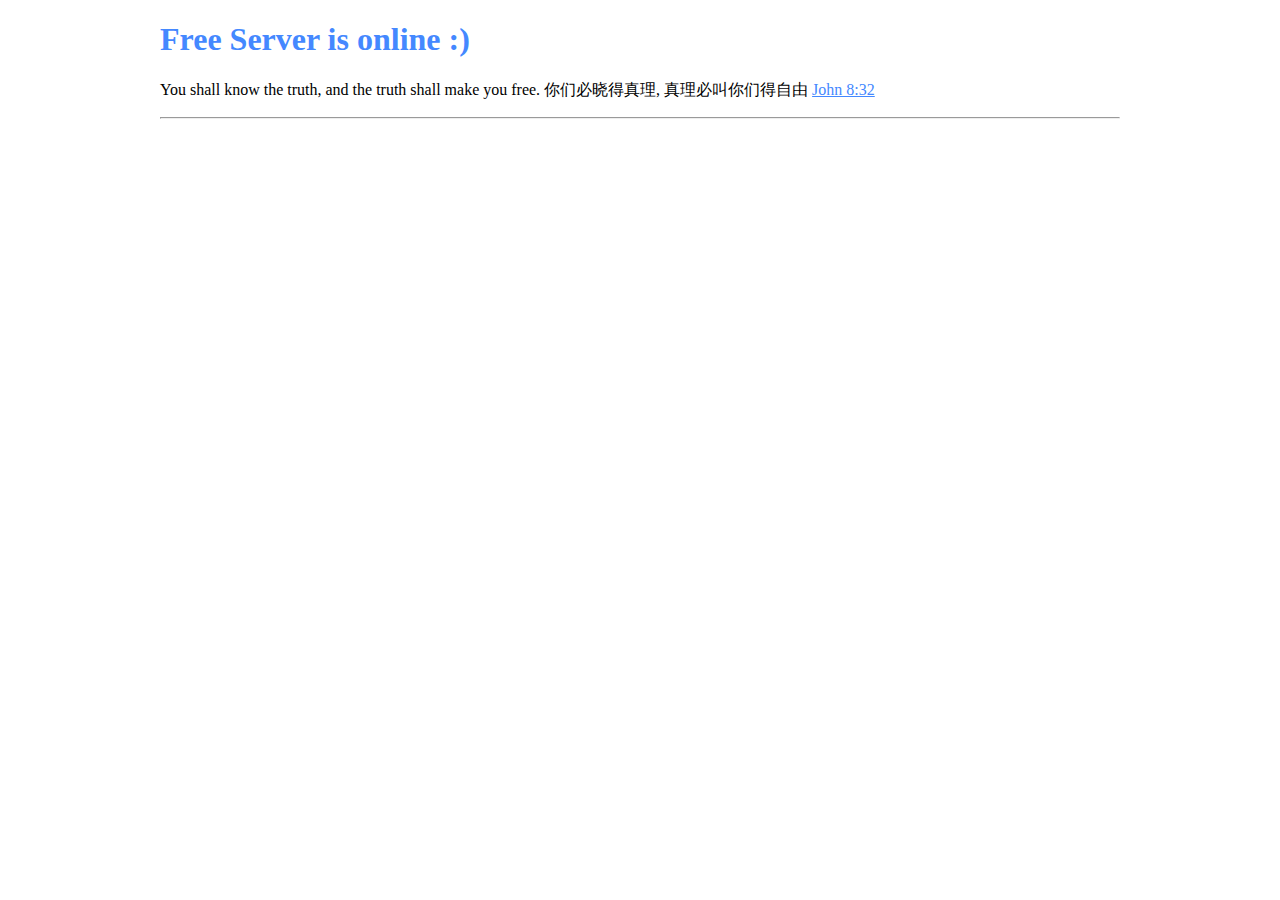
<file: misc/index.html>
<!DOCTYPE html>

<html lang="en-US">
<head>
    <meta charset="UTF-8">
    <meta http-equiv="Content-Type" content="text/html; charset=UTF-8"/>
    <title>Free-Server is online</title>

    <meta name="viewport" content="width=device-width,initial-scale=1,user-scalable=no"/>
    <style>
        main {
            margin: 0 auto;
            width: 960px;
            word-wrap: break-word;
        }

        .color-light-blue,
        a[href] {
            color: #4488ff;
        }

        .fs-hide {
            display: none;
        }

        .qr-code-title {
            margin: 15px;
        }

        #qrcode_text {
            margin: 15px;
            text-align: left;
        }

        #qrcode {
            width: 400px;
            height: 400px;
            margin: 15px;
            text-align: center;
        }
    </style>
    <title>You shall know the truth, and the truth shall make you free. 你们必晓得真理, 真理必叫你们得自由</title>
</head>
<body>
<div id="primary" class="content-area">
    <main id="main" class="site-main" role="main">
        <h1 class="color-light-blue">Free Server is online :)</h1>
        <p>You shall know the truth, and the truth shall make you free. 你们必晓得真理, 真理必叫你们得自由 <a
                href="http://cnbible.com/john/8-32.htm">John 8:32</a></p>
        <hr/>

        <div class="http2 fs-hide">
            <p class="tutorial-link">
                <a href="./tutorial/chrome-1.htm">Mac/Windows/Linux 设置教程</a>
            </p>
        </div>

        <div class="ssr fs-hide">
            <p class="tutorial-link">
            <h3><a href="./tutorial/ios-potatso.htm">iPhone / iPad Potatso Tutorial —— iPhone 土豆丝设置教程</a></h3>
            <h3><a href="./tutorial/android-ssr.htm">Android Shadowsocks-R Tutorial —— 安卓番茄设置教程</a></h3>
            <h3><a href="https://github.com/shadowsocksrr/shadowsocksr-csharp/releases">Windows Shadowsocks-R Client —— Windows SSR 提速方案 （没有教程，设置麻烦，与 HTTP2 不可同时存在）</a></h3>
            <h3><a href="https://github.com/shadowsocks/ShadowsocksX-NG/releases">macOS Shadowsocks-R Client —— macOS SSR 方案（没有教程，设置麻烦，与 HTTP2 不可同时存在）</a></h3>
            </p>
            <p class="qr-code-title">
            <h3>你的 SSR 快速配置二维码（iPhone / iPad 土豆丝和 Android 安卓通用）:</h3>
            </p>
            <div id="qrcode_text">
                <a id="qrcode_link"></a>
            </div>
            <div id="qrcode">
            </div>

        </div>

    </main>
</div>
</body>
<script type="text/javascript" src="jquery.min.js"></script>
<script type="text/javascript" src="qrcode.min.js"></script>
<script type="text/javascript">

    main();

    function makeCodeForSSR(pureString) {

        if (!pureString) {
            return
        }

        $('.ssr').removeClass('fs-hide');

        var targetDomNode = document.getElementById("qrcode");
        var targetLinkDomNode = document.getElementById("qrcode_link");

        var protocol = 'ssr://';

        var qrcode = new QRCode(targetDomNode, {
            width: 400,
            height: 400
        });

        var finalTextForQrCode = protocol + pureString;

        targetLinkDomNode.innerText = finalTextForQrCode;
        targetLinkDomNode.href = finalTextForQrCode;

        qrcode.makeCode(finalTextForQrCode);
    }

    function getTextFromHash() {
        return location.hash.replace(/^#/, '')
    }

    function showHttp2Tutorial() {
        $('.http2').removeClass('fs-hide');
    }

    function main() {
        var hash = getTextFromHash();

        if (!hash) {
            return
        }

        if (hash.match(/^http2/)) {
            showHttp2Tutorial();
            return
        }

        makeCodeForSSR(hash)
    }

</script>
</html>
</file>
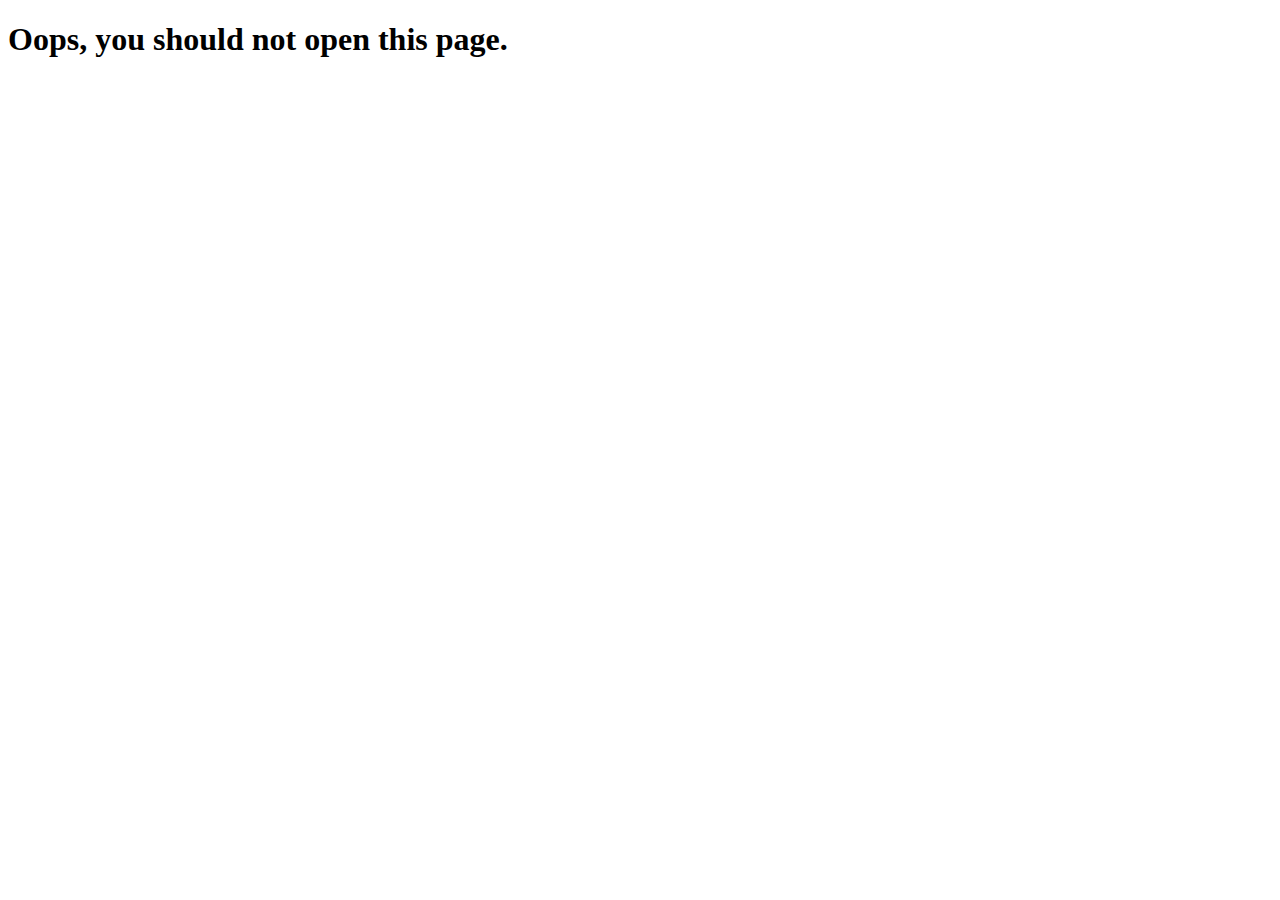
<file: misc/redirect/index.html>
<!DOCTYPE html>
<html lang="en-US">
<head>
    <meta charset="UTF-8">
    <meta http-equiv="Content-Type" content="text/html; charset=UTF-8"/>

</head>
<body>
    <h1>Oops, you should not open this page.</h1>
</body>
</html>
</file>
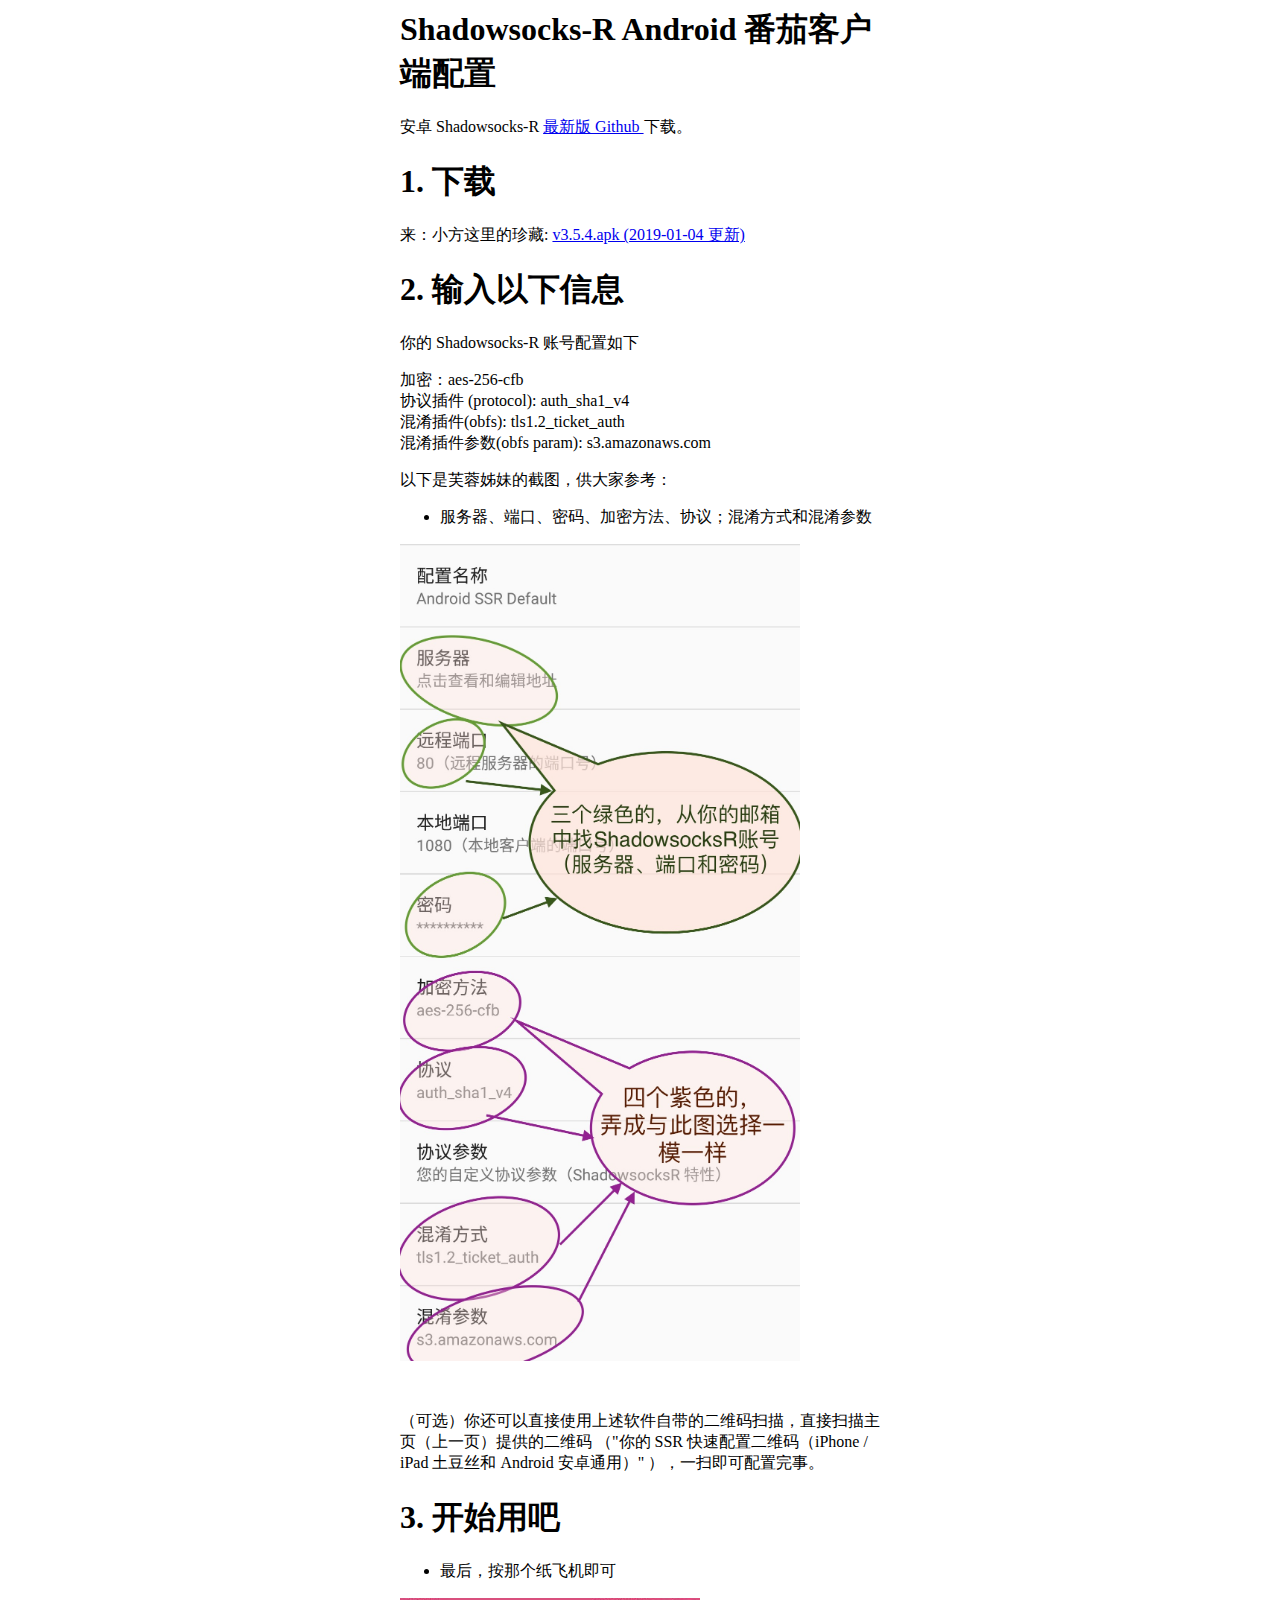
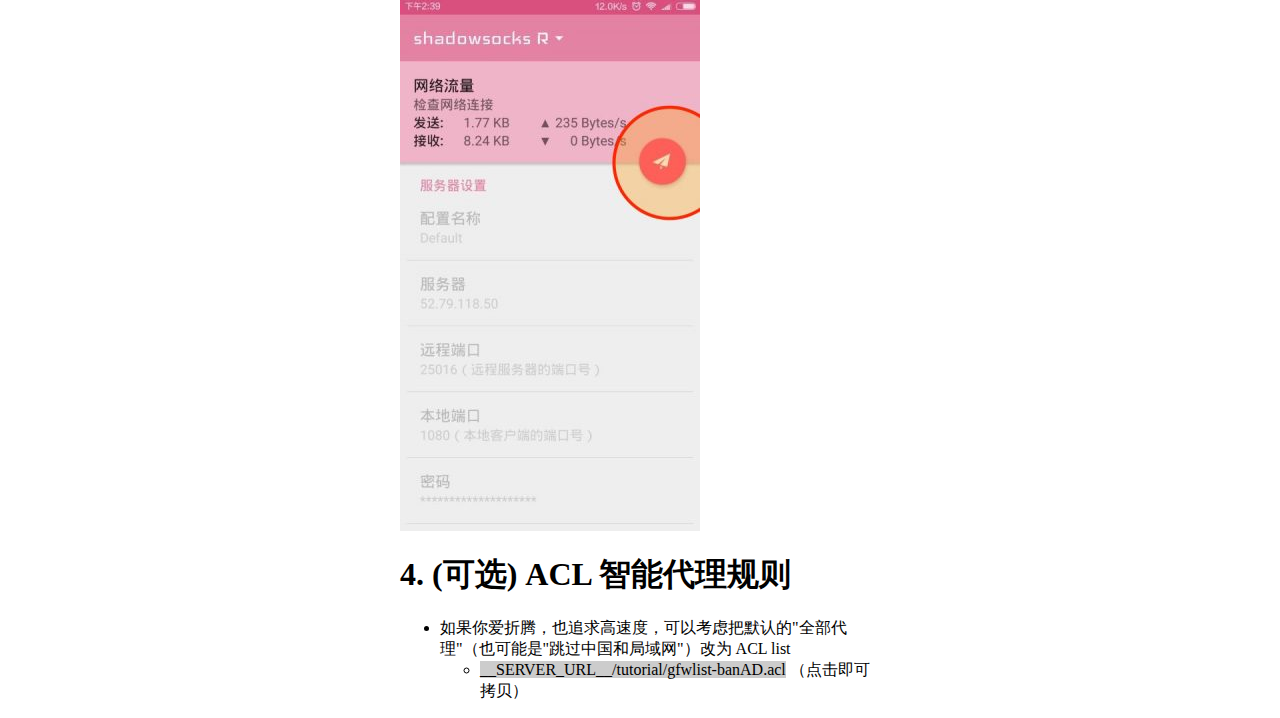
<file: misc/tutorial/android-ssr.htm>
<html>
<head>
    <meta charset="UTF-8">
    <title>Shadowsocks-R Android 番茄客户端配置</title>
    <style>
        main {
            margin: 0 auto;
            width: 480px;
        }
    </style>
</head>
<body>
<div id="primary" class="content-area">
    <main id="main" class="site-main" role="main">

        <article id="post-2368"
                 class="post-2368 post type-post status-publish format-standard post-password-protected hentry category-tech">
            <header class="entry-header">
                <h1 class="entry-title"> Shadowsocks-R Android 番茄客户端配置</h1>
            </header>
            <div class="entry-content"><p>
            </p>
                <p><span>安卓 Shadowsocks-R <a
                        target="_blank"
                        href="https://github.com/shadowsocksrr/shadowsocksr-android/releases">最新版 Github&nbsp;</a>下载。</span>
                </p>

                <h1>1. 下载</h1>

                <p>来：小方这里的珍藏:&nbsp;<a href="./android-ssr/ssr-3.5.4.apk"
                                      download
                                      target="_blank" rel="noopener noreferrer">v3.5.4.apk (2019-01-04 更新)</a>
                </p>

                <h1>2. 输入以下信息</h1>

                <p>你的 Shadowsocks-R 账号配置如下</p>
                <p>加密：aes-256-cfb<br>
                    协议插件 (protocol): auth_sha1_v4<br>
                    混淆插件(obfs): tls1.2_ticket_auth<br>
                    混淆插件参数(obfs param): s3.amazonaws.com</p>
                <p class="p1">以下是芙蓉姊妹的截图，供大家参考：</p>
                <ul>
                    <li class="p1">服务器、端口、密码、加密方法、协议；混淆方式和混淆参数</li>
                </ul>
                <p class="p1"><a href="./android-ssr/IMG_6189-1.jpg" class="cboxElement"><img
                        class="alignnone wp-image-2543 colorbox-2368" src="./android-ssr/IMG_6189-1.jpg" alt=""
                        width="400" height="817"></a></p>
                <p>&nbsp;</p>
                <p>（可选）你还可以直接使用上述软件自带的二维码扫描，直接扫描主页（上一页）提供的二维码 （"你的 SSR 快速配置二维码（iPhone / iPad 土豆丝和 Android 安卓通用）" ），一扫即可配置完事。</p>

                <h1>3. 开始用吧</h1>


                <ul>
                    <li class="p1">最后，按那个纸飞机即可</li>
                </ul>
                <p>
                    <img class="alignnone wp-image-2408 size-medium colorbox-2368"
                         src="./android-ssr/IMG_2765-300x533.jpg" alt="IMG_2765" width="300" height="533"
                         srcset="./android-ssr/IMG_2765-300x533.jpg 300w, ./android-ssr/IMG_2765.jpg 450w"
                         sizes="(max-width: 300px) 85vw, 300px"></p>

                <h1>4. (可选) ACL 智能代理规则</h1>
                <ul>
                    <li class="p1">如果你爱折腾，也追求高速度，可以考虑把默认的"全部代理"（也可能是"跳过中国和局域网"）改为 ACL list</li>
                    <ul>
                        <li class="p2">
                            <span class="copy" style="cursor: pointer; background: #ccc;" title="点击以拷贝此文字">__SERVER_URL__/tutorial/gfwlist-banAD.acl</span> （点击即可拷贝）</p>
                        </li>
                    </ul>
                </ul>


            </div>

        </article>
    </main>
</div>
<script type="text/javascript" src="../jquery.min.js"></script>
<script type="text/javascript" src="../qrcode.min.js"></script>
<script type="text/javascript" src="assets/shared.js"></script>


</body>
</html>
</file>
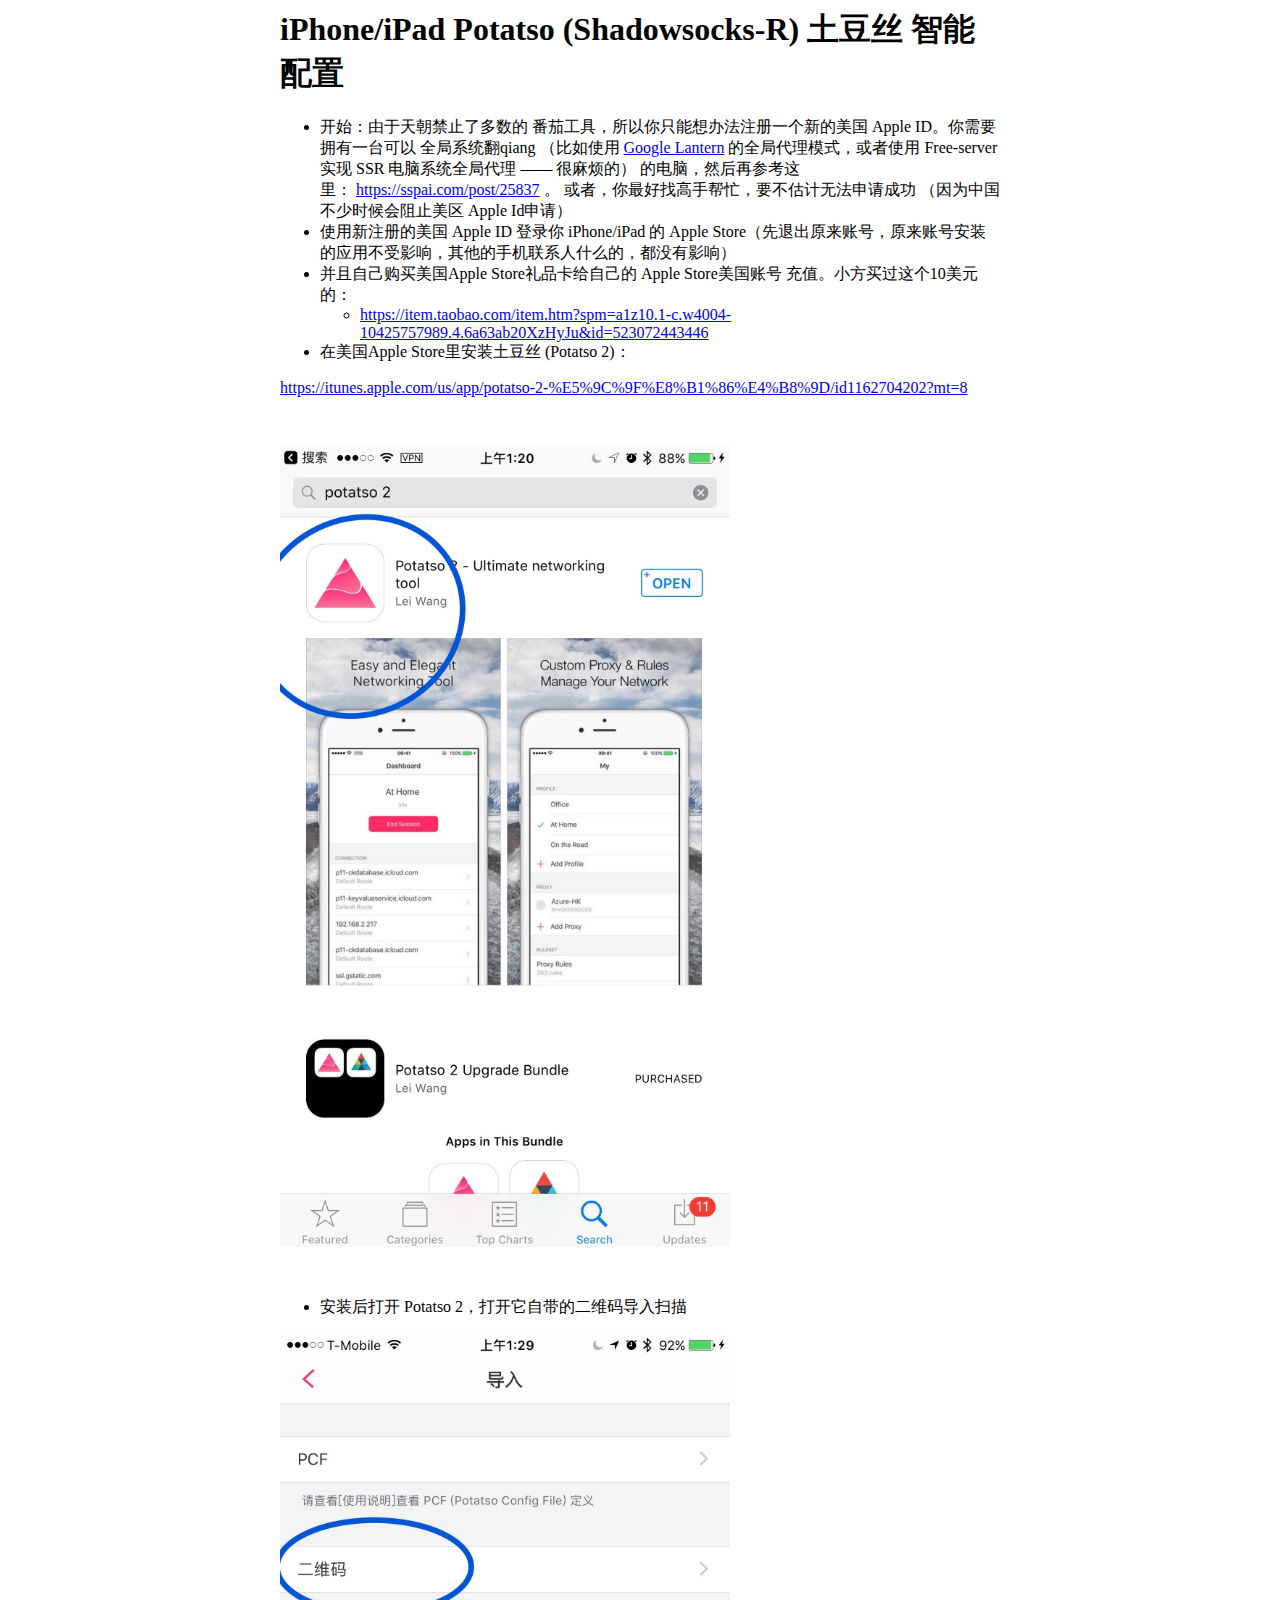
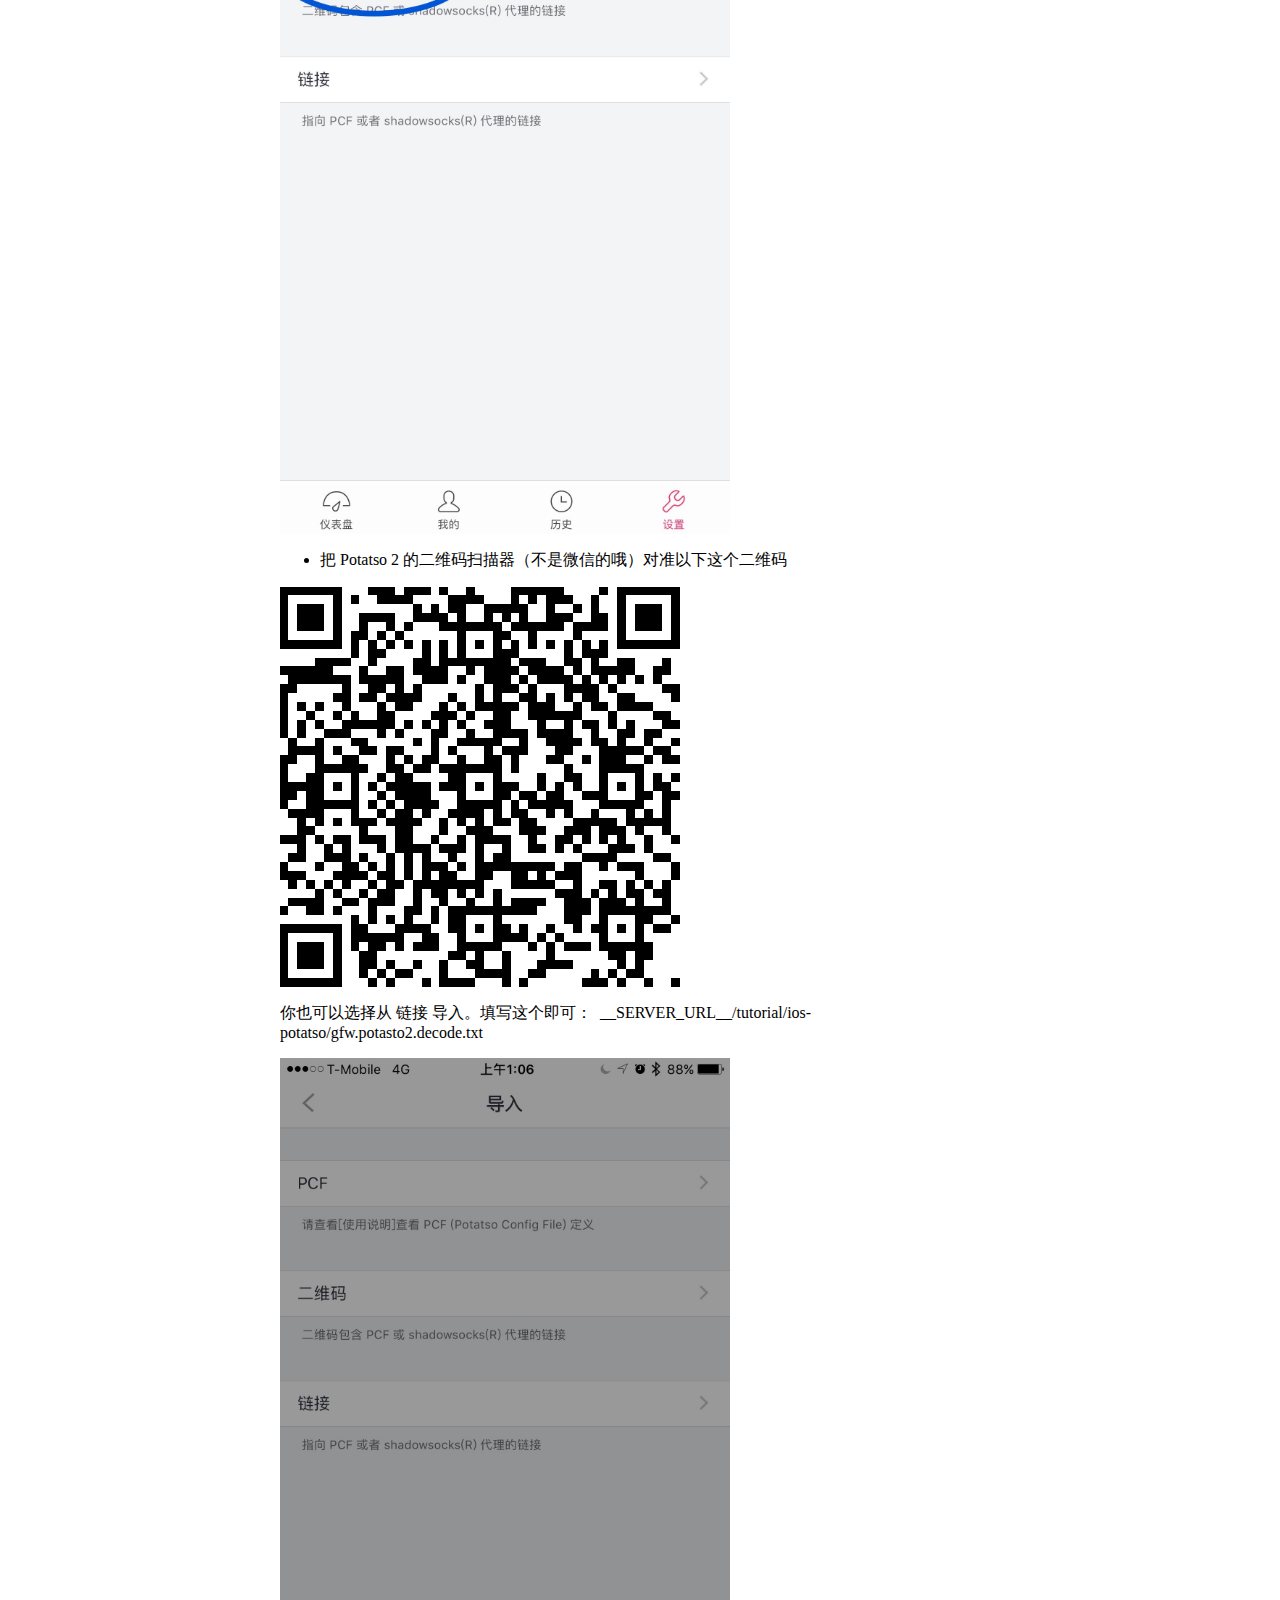
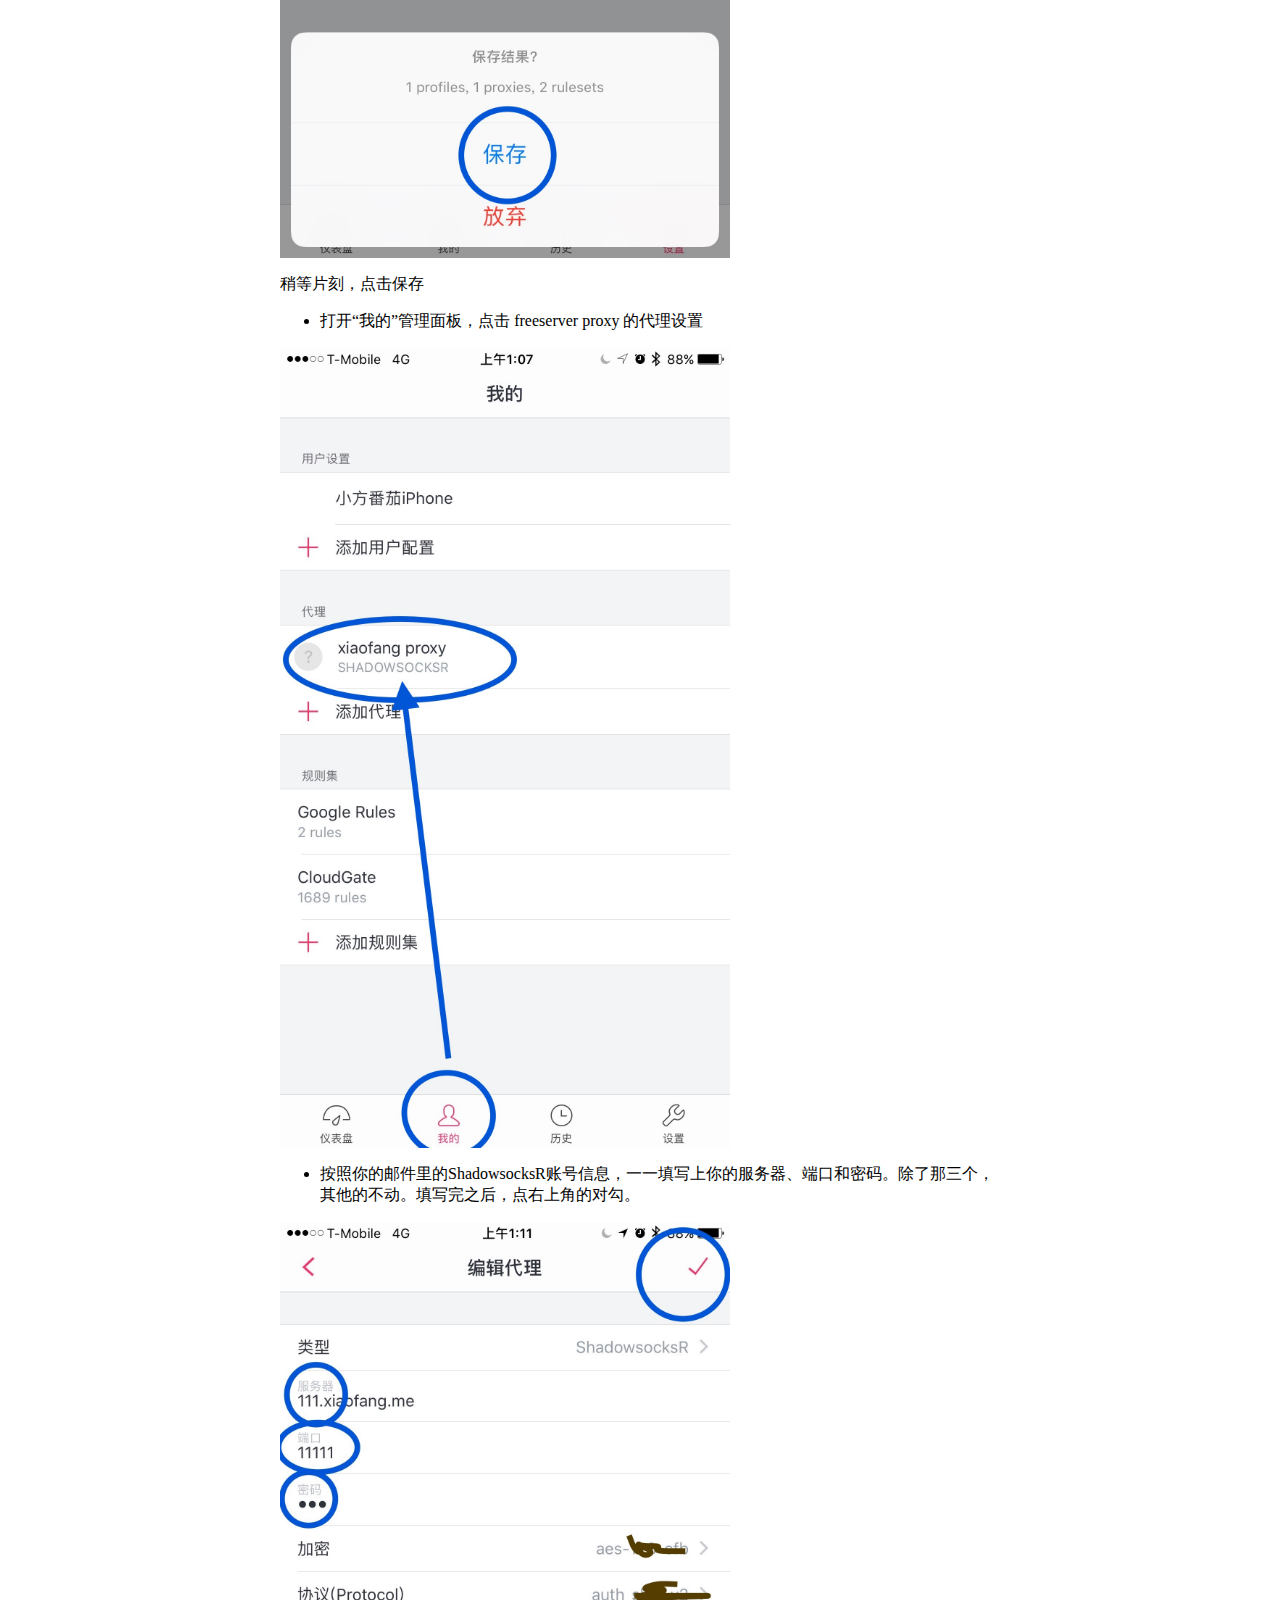
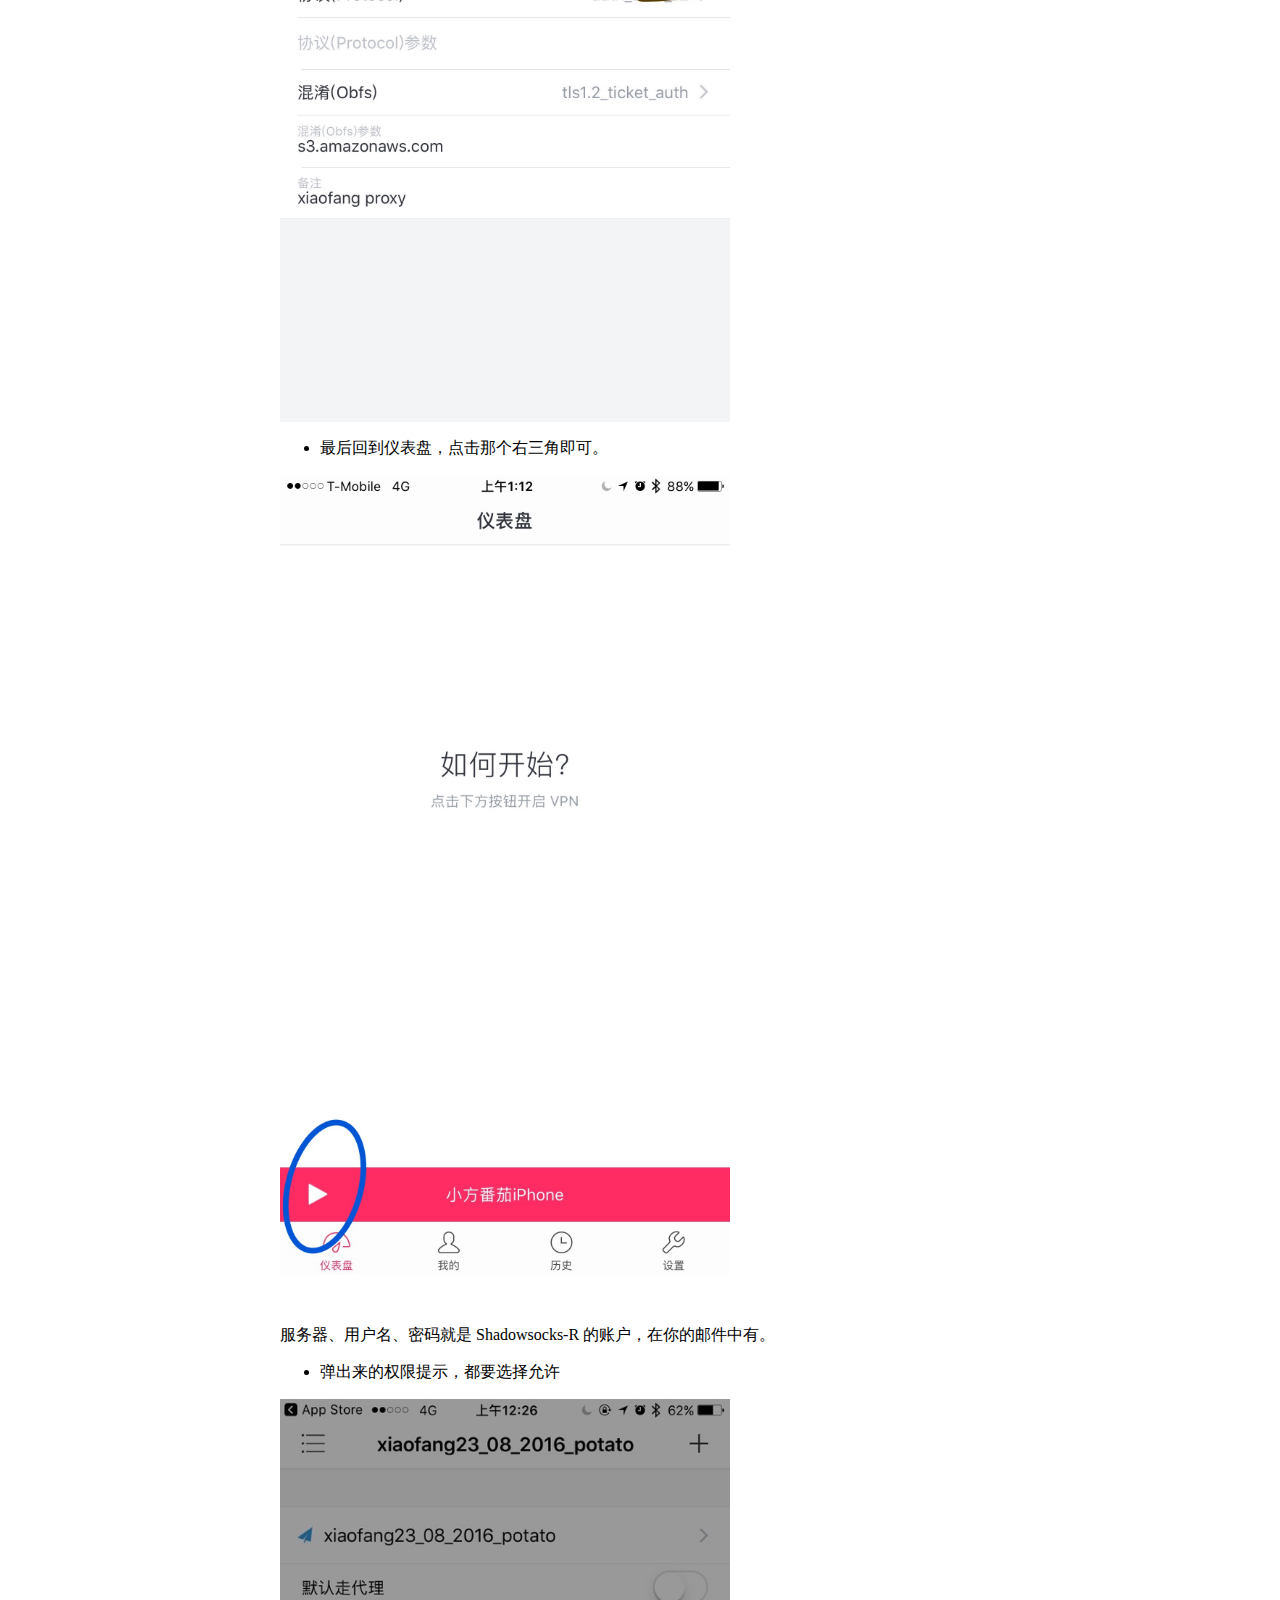
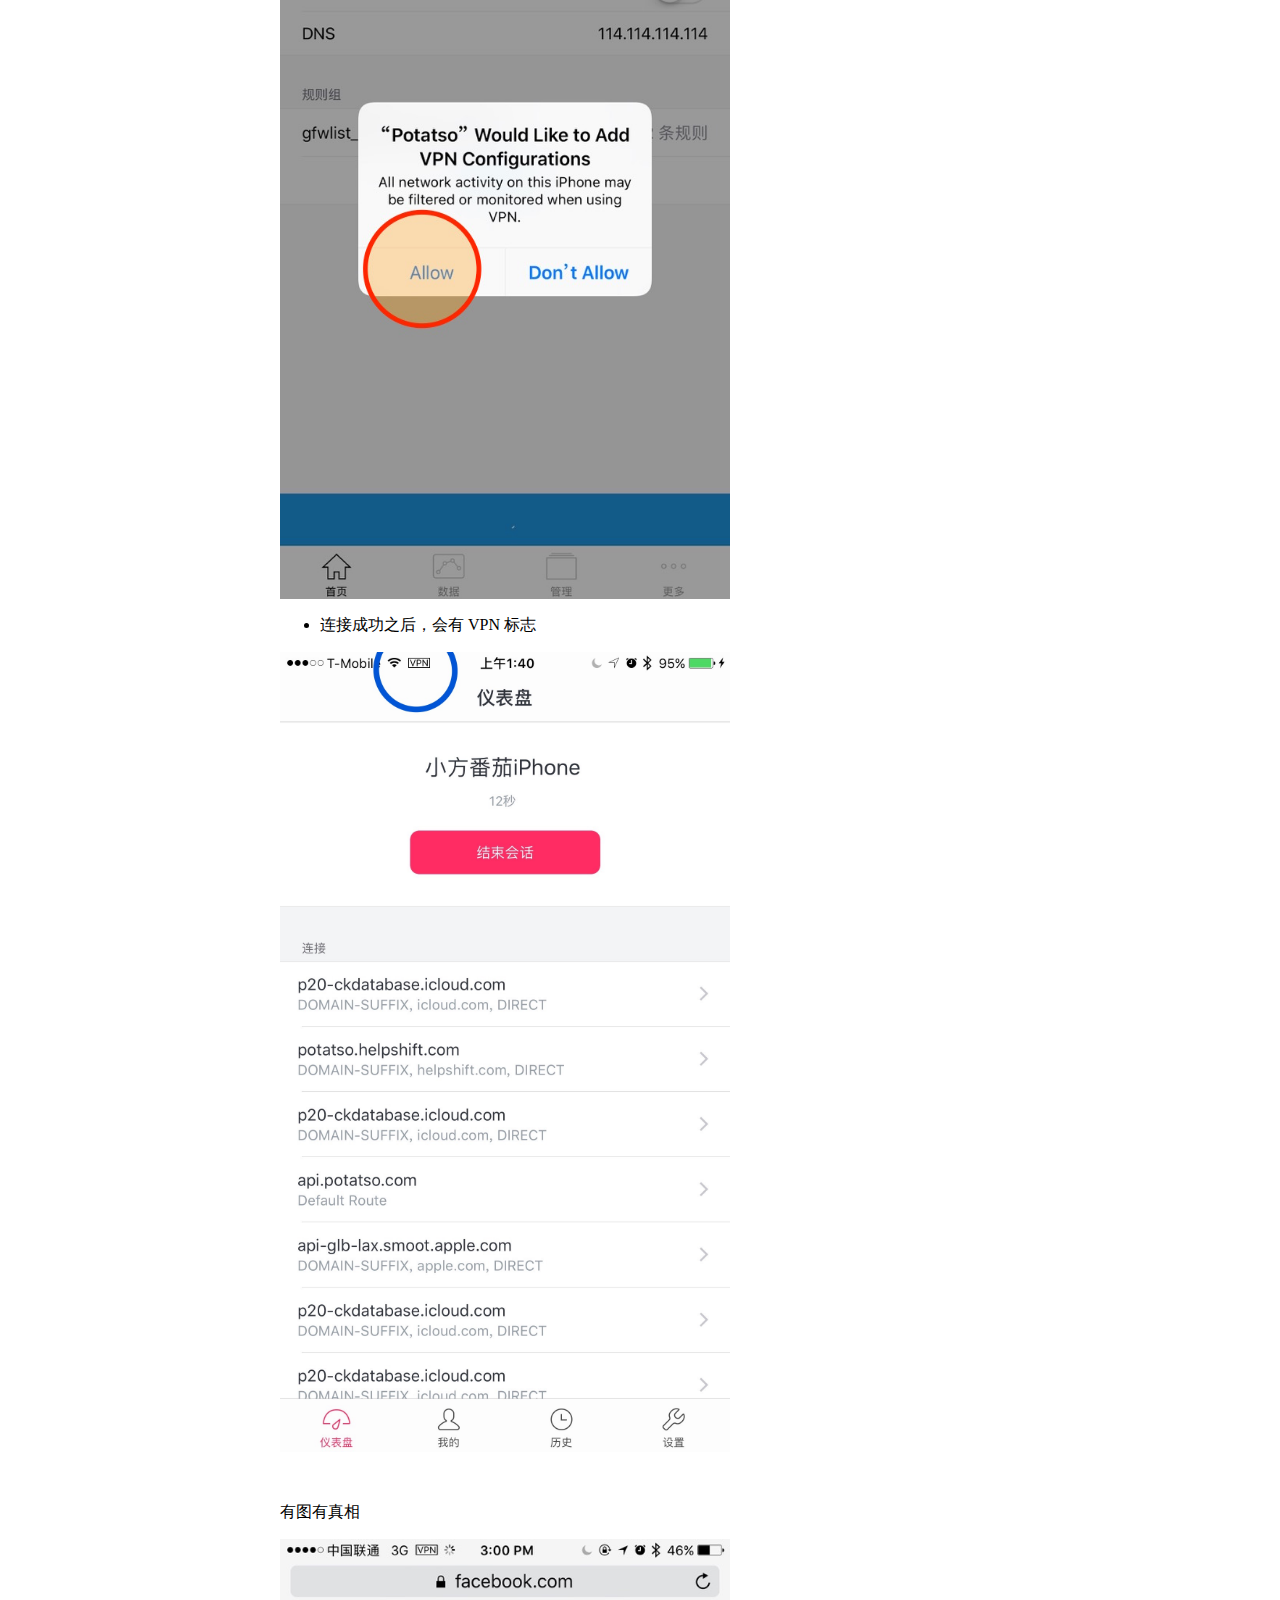
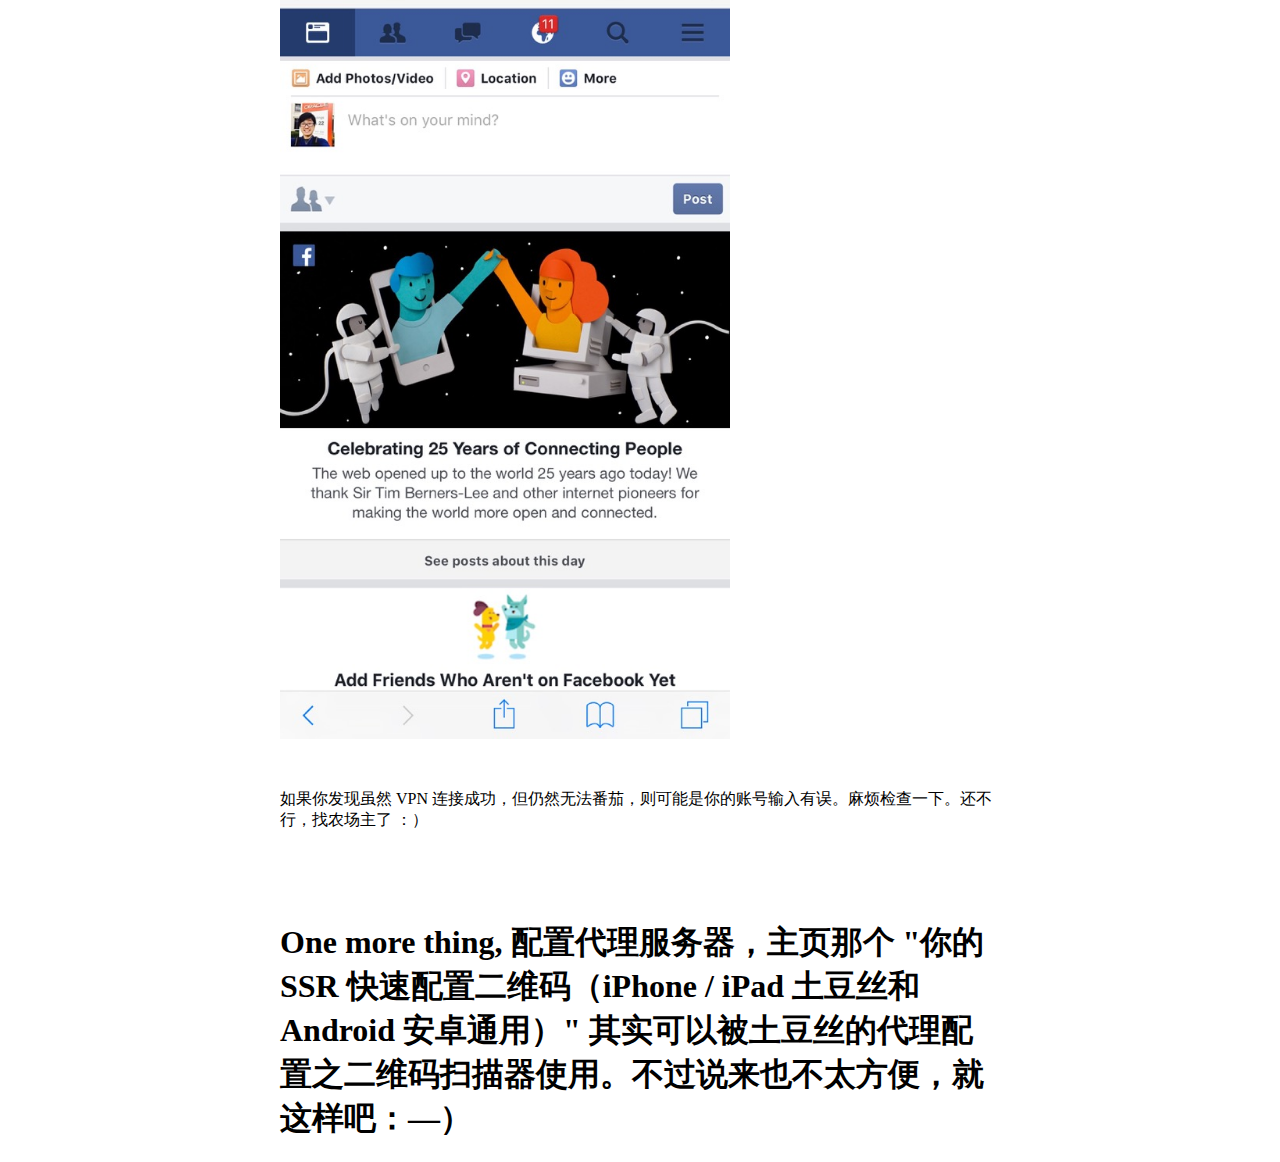
<file: misc/tutorial/ios-potatso.htm>
<html>
<head>
    <meta charset="UTF-8">
    <script type="text/javascript" src="../jquery.min.js"></script>
    <title>Shadowsocks-R IOS 番茄客户端配置</title>
    <style>
        main {
            margin: 0 auto;
            width: 720px;
        }
    </style>
</head>
<body>
<div id="primary" class="content-area">
    <main id="main" class="site-main" role="main">

        <article id="post-2362"
                 class="post-2362 post type-post status-publish format-standard post-password-protected hentry category-tech">
            <header class="entry-header"><h1 class="entry-title">iPhone/iPad Potatso (Shadowsocks-R) 土豆丝 智能配置</h1>
            </header>
            <div class="entry-content">
                <script type="text/javascript">function is_weixn() {
                    var ua = navigator.userAgent.toLowerCase();
                    if (ua.match(/MicroMessenger/i) == "micromessenger") {
                        return true;
                    } else {
                        return false;
                    }
                }

                if (is_weixn()) {
                    alert('请不要在微信中打开这个教程，请使用手机打开');
                }</script>

                <ul>
                    <li>开始：由于天朝禁止了多数的 番茄工具，所以你只能想办法注册一个新的美国 Apple ID。你需要拥有一台可以 全局系统翻qiang （比如使用 <a href="https://github.com/getlantern/forum">Google Lantern</a> 的全局代理模式，或者使用 Free-server 实现 SSR 电脑系统全局代理 —— 很麻烦的） 的电脑，然后再参考这里：&nbsp;<a href="https://sspai.com/post/25837">https://sspai.com/post/25837</a> 。 或者，你最好找高手帮忙，要不估计无法申请成功 （因为中国不少时候会阻止美区 Apple Id申请）
                    </li>
                    <li>使用新注册的美国 Apple ID 登录你 iPhone/iPad 的 Apple Store（先退出原来账号，原来账号安装的应用不受影响，其他的手机联系人什么的，都没有影响）</li>
                    <li>并且自己购买美国Apple Store礼品卡给自己的 Apple Store美国账号 充值。小方买过这个10美元的：
                        <ul>
                            <li><a
                                    href="https://item.taobao.com/item.htm?spm=a1z10.1-c.w4004-10425757989.4.6a63ab20XzHyJu&amp;id=523072443446">https://item.taobao.com/item.htm?spm=a1z10.1-c.w4004-10425757989.4.6a63ab20XzHyJu&amp;id=523072443446</a>
                            </li>
                        </ul>
                    </li>
                    <li>在美国Apple Store里安装土豆丝 (Potatso 2)：</li>
                </ul>
                <p><a href="https://itunes.apple.com/us/app/potatso-2-%E5%9C%9F%E8%B1%86%E4%B8%9D/id1162704202?mt=8">https://itunes.apple.com/us/app/potatso-2-%E5%9C%9F%E8%B1%86%E4%B8%9D/id1162704202?mt=8</a>
                </p>
                <p>&nbsp;</p>
                <p><a href="./ios-potatso/IMG_5345.jpg"
                      class="cboxElement"><img class="alignnone wp-image-2518 colorbox-2362"
                                               src="./ios-potatso/IMG_5345.jpg"
                                               alt="" width="450" height="800"></a></p>
                <p>&nbsp;</p>
                <ul>
                    <li>安装后打开 Potatso 2，打开它自带的二维码导入扫描</li>
                </ul>
                <p><a href="./ios-potatso/IMG_5347.jpg"
                      class="cboxElement"><img class="alignnone wp-image-2519 colorbox-2362"
                                               src="./ios-potatso/IMG_5347.jpg"
                                               alt="" width="450" height="800"></a></p>
                <ul>
                    <li>把 Potatso 2 的二维码扫描器（不是微信的哦）对准以下这个二维码</li>
                </ul>
                <p>
                <div id="qrcode_potatso_config"></div>
                </p>
                <p>你也可以选择从 链接 导入。填写这个即可：&nbsp; <span id="qrcode_link"></span></p>
                <p><img class="alignnone wp-image-2520 colorbox-2362"
                        src="./ios-potatso/IMG_5340.jpg" alt="" width="450"
                        height="800"></p>
                <p>稍等片刻，点击保存</p>
                <ul>
                    <li>打开“我的”管理面板，点击 freeserver proxy 的代理设置</li>
                </ul>
                <p><a href="./ios-potatso/IMG_5341-1.jpg" class="cboxElement"><img
                        class="alignnone wp-image-2522 colorbox-2362"
                        src="./ios-potatso/IMG_5341-1.jpg" alt="" width="450"
                        height="800"></a></p>
                <ul>
                    <li>按照你的邮件里的ShadowsocksR账号信息，一一填写上你的服务器、端口和密码。除了那三个，其他的不动。填写完之后，点右上角的对勾。</li>
                </ul>
                <p><a href="./ios-potatso/IMG_5343-1-1.jpg"
                      class="cboxElement"><img class="alignnone wp-image-2539 size-full colorbox-2362 below-entry-meta"
                                               src="./ios-potatso/IMG_5343-1-1.jpg"
                                               alt="" width="450"></a></p>
                <ul>
                    <li>最后回到仪表盘，点击那个右三角即可。</li>
                </ul>
                <p><a href="./ios-potatso/IMG_5344.jpg"
                      class="cboxElement"><img class="alignnone wp-image-2524 colorbox-2362"
                                               src="./ios-potatso/IMG_5344.jpg"
                                               alt="" width="450" height="800"></a></p>
                <p>&nbsp;</p>
                <p>服务器、用户名、密码就是 Shadowsocks-R 的账户，在你的邮件中有。</p>
                <ul>
                    <li>弹出来的权限提示，都要选择允许</li>
                </ul>
                <p><a href="./ios-potatso/IMG_2744.jpg" class="cboxElement"><img
                        class="alignnone size-full wp-image-2397 colorbox-2362"
                        src="./ios-potatso/IMG_2744.jpg" alt="IMG_2744" width="450"
                        srcset="./ios-potatso/IMG_2744.jpg 576w, ./ios-potatso/IMG_2744-300x533.jpg 300w"
                        sizes="(max-width: 576px) 85vw, 576px"></a></p>
                <ul>
                    <li>连接成功之后，会有 VPN 标志</li>
                </ul>
                <p><a href="./ios-potatso/IMG_5348.jpg"
                      class="cboxElement"><img class="alignnone wp-image-2526 colorbox-2362"
                                               src="./ios-potatso/IMG_5348.jpg"
                                               alt="" width="450" height="800"></a></p>
                <p>&nbsp;</p>
                <p>有图有真相</p>
                <p><a href="./ios-potatso/IMG_2729.jpg" class="cboxElement"><img
                        class="alignnone wp-image-2399 colorbox-2362"
                        src="./ios-potatso/IMG_2729.jpg" alt="IMG_2729" width="450"
                        height="800"
                        srcset="./ios-potatso/IMG_2729.jpg 576w, ./ios-potatso/IMG_2729-300x533.jpg 300w"
                        sizes="(max-width: 450px) 85vw, 450px"></a></p>
                <p>&nbsp;</p>
                <p>如果你发现虽然 VPN 连接成功，但仍然无法番茄，则可能是你的账号输入有误。麻烦检查一下。还不行，找农场主了 ：）</p>
                <p>&nbsp;</p>
                <p>&nbsp;</p>
                <h1>One more thing, 配置代理服务器，主页那个 "你的 SSR 快速配置二维码（iPhone / iPad 土豆丝和 Android 安卓通用）" 其实可以被土豆丝的代理配置之二维码扫描器使用。不过说来也不太方便，就这样吧：—）</h1>

            </div>

        </article>
    </main>

    <script type="text/javascript" src="../jquery.min.js"></script>
    <script type="text/javascript" src="../qrcode.min.js"></script>

    <script type="text/javascript">

        main();

        function makeCode(pureString, qrCodeContainerId, qrCodeRawLinkContainerId, urlPrefix) {

            if (!pureString) {
                return
            }

            $('.ssr').removeClass('fs-hide');

            var targetDomNode = document.getElementById(qrCodeContainerId);
//            var targetDomNode = document.getElementById("qrcode_potatso_config");
            var targetLinkDomNode = document.getElementById(qrCodeRawLinkContainerId);
//            var targetLinkDomNode = document.getElementById("qrcode_link");

            var qrcode = new QRCode(targetDomNode, {
                width: 400,
                height: 400
            });

            var finalTextForQrCode = urlPrefix + pureString;

            targetLinkDomNode.innerText = finalTextForQrCode;
            targetLinkDomNode.href = finalTextForQrCode;

            qrcode.makeCode(finalTextForQrCode);
        }

        function getTextFromHash() {
            return location.hash.replace(/^#/, '')
        }

        function showHttp2Tutorial() {
            $('.http2').removeClass('fs-hide');
        }

        function main() {
            var urlPrefix = '__SERVER_URL__/tutorial/ios-potatso/';

            makeCode('gfw.potasto2.decode.txt', 'qrcode_potatso_config', 'qrcode_link', urlPrefix);
        }

    </script>
</div>
</body>
</html>
</file>
